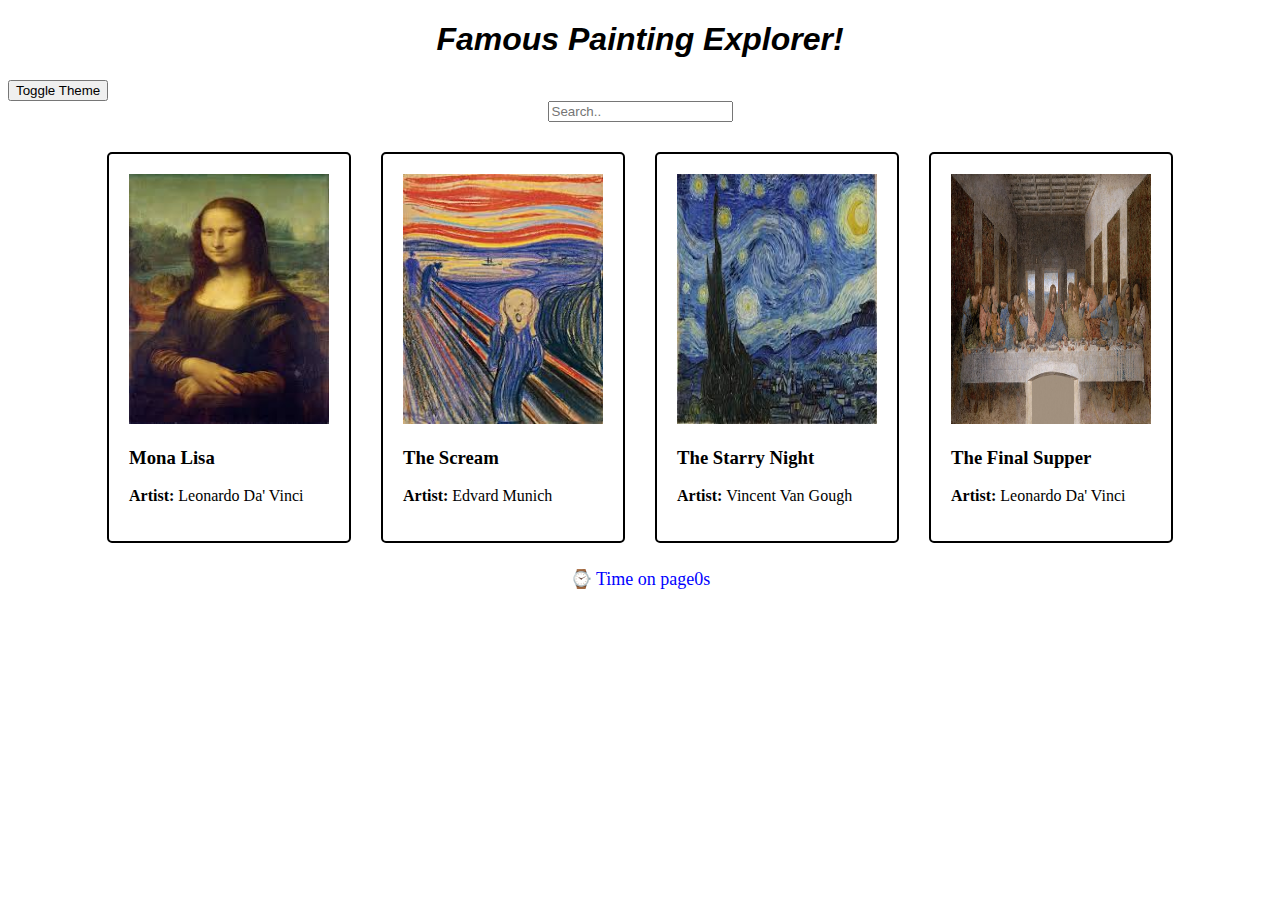
<file: index.html>
<!DOCTYPE html>
<html lang="en">
<head>
    <meta charset="UTF-8">
    <meta name="viewport" content="width=device-width, initial-scale=1.0">
    <title>Capstone Project</title>
    <link rel="stylesheet" href="home.css">
</head>
<body class="light" class="dark">
   
    <h1 class="head1">Famous Painting Explorer!</h1>
    <!-- Button to the right of the searchbar-->
    <button id="themeToggle">Toggle Theme</button>

    <!--Searchbar with functionality-->
    <div class="search">
        <input type="text" id="searchInput" placeholder="Search..">

    <!--     <button id="clear">Clear Search History</button> -->

    </div>

     <div id="resultsContainer">
            
    </div>
    
        <script src="greet.js"></script>
        <script src="data.js"></script>
        <script src="render.js"></script>
       <script src="theme.js"></script>
       <script src="timer.js"></script> 


    
</body>
</html>
</file>
<file: home.css>
#resultsContainer{
    display:flex;
    flex-wrap: wrap;
    justify-content: center;
    gap: 20px;
    margin-bottom: 20px;

}
.painting-card { 
    width:200px;
    padding: 20px;
    margin: 5px;
    border: 2px solid black;  
    border-radius:5px;
}

img{
    height: 250px;
    width: 200px;
}

#searchbar{
    width: 550px;
    padding: 10px;
    
}

.search{
    display: flex;
    justify-content: center;
    gap: 10px;
    margin-bottom: 25px;    
}

.head1{
    text-align: center;
    font-style: italic;
    font-family: 'Franklin Gothic Medium', 'Arial Narrow', Arial, sans-serif;
}

body.dark{
    color: white;
    background-color: black;
}

.light{
    color: black;
    background-color: white;
}
</file>
